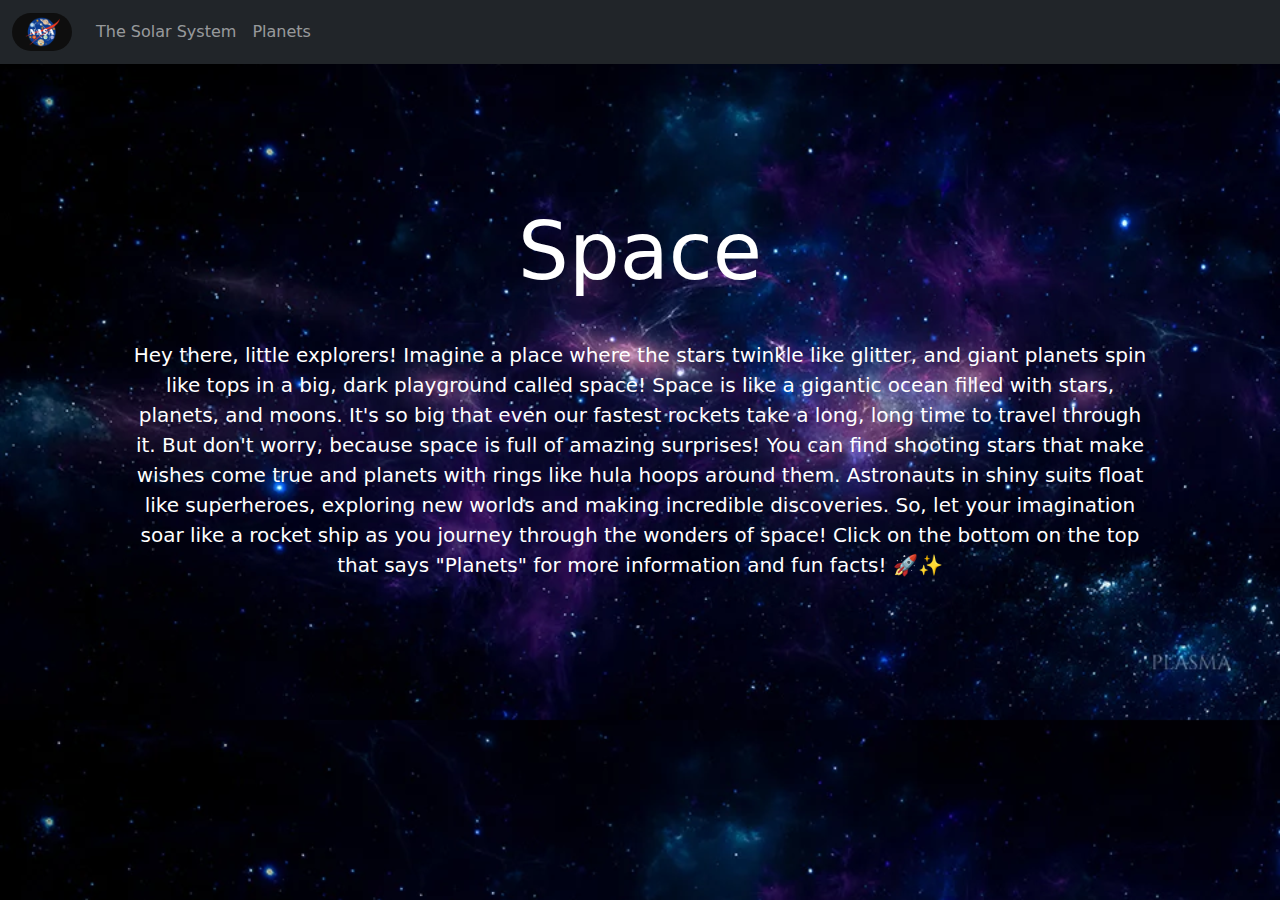
<file: index.html>
<!DOCTYPE html>
<html lang="en" data-bs-theme=>
<head>
  <title>Bootstrap Example</title>
  <meta charset="utf-8">
  <meta name="viewport" content="width=device-width, initial-scale=1">
  <link href="https://cdn.jsdelivr.net/npm/bootstrap@5.3.2/dist/css/bootstrap.min.css" rel="stylesheet">
  <script src="https://cdn.jsdelivr.net/npm/bootstrap@5.3.2/dist/js/bootstrap.bundle.min.js"></script>
  <link href="style.css" rel="stylesheet">
</head>
<body>


    <nav class="navbar navbar-expand-sm bg-dark navbar-dark">
        <div class="container-fluid">
          <a class="navbar-brand" href="https://www.nasa.gov/">
            <img src="images/cool2.png" alt="Logo" style="width:60px;" class="rounded-pill">
          </a>
          <button class="navbar-toggler" type="button" data-bs-toggle="collapse" data-bs-target="#mynavbar">
            <span class="navbar-toggler-icon"></span>
          </button>
          <div class="collapse navbar-collapse" id="mynavbar">
            <ul class="navbar-nav me-auto">
              <li class="nav-item">
                <a class="nav-link" href="index.html">The Solar System</a>
              </li>
              <li class="nav-item">
                <a class="nav-link" href="page2.html">Planets</a>
              </li>
          </div>
        </div>
      </nav>

      <P class="p2">Space</P>
      <p class="p1">Hey there, little explorers! Imagine a place where the stars twinkle like glitter, and giant planets spin like tops in a big, dark playground called space! Space is like a gigantic ocean filled with stars, planets, and moons. It's so big that even our fastest rockets take a long, long time to travel through it. But don't worry, because space is full of amazing surprises! You can find shooting stars that make wishes come true and planets with rings like hula hoops around them. Astronauts in shiny suits float like superheroes, exploring new worlds and making incredible discoveries. So, let your imagination soar like a rocket ship as you journey through the wonders of space! Click on the bottom on the top that says "Planets" for more information and fun facts! 🚀✨</p>
</file>
<file: style.css>
body{
    background-image: url(images/space2.jpg); 
  -webkit-background-size: cover;
  -moz-background-size: cover;
  -o-background-size: cover;
  background-size: cover;
    width:100%;
}

.p1{
  color: white;
  text-align: center;
  padding-top: 1%;
  font-size: 20px;
  border-color: white;
  padding-left: 10%;
  padding-right:10%;

}

.p2{
  padding-top:10%;
  color: white;
  text-align: center;
  font-size: 80px;
  
}
</file>
